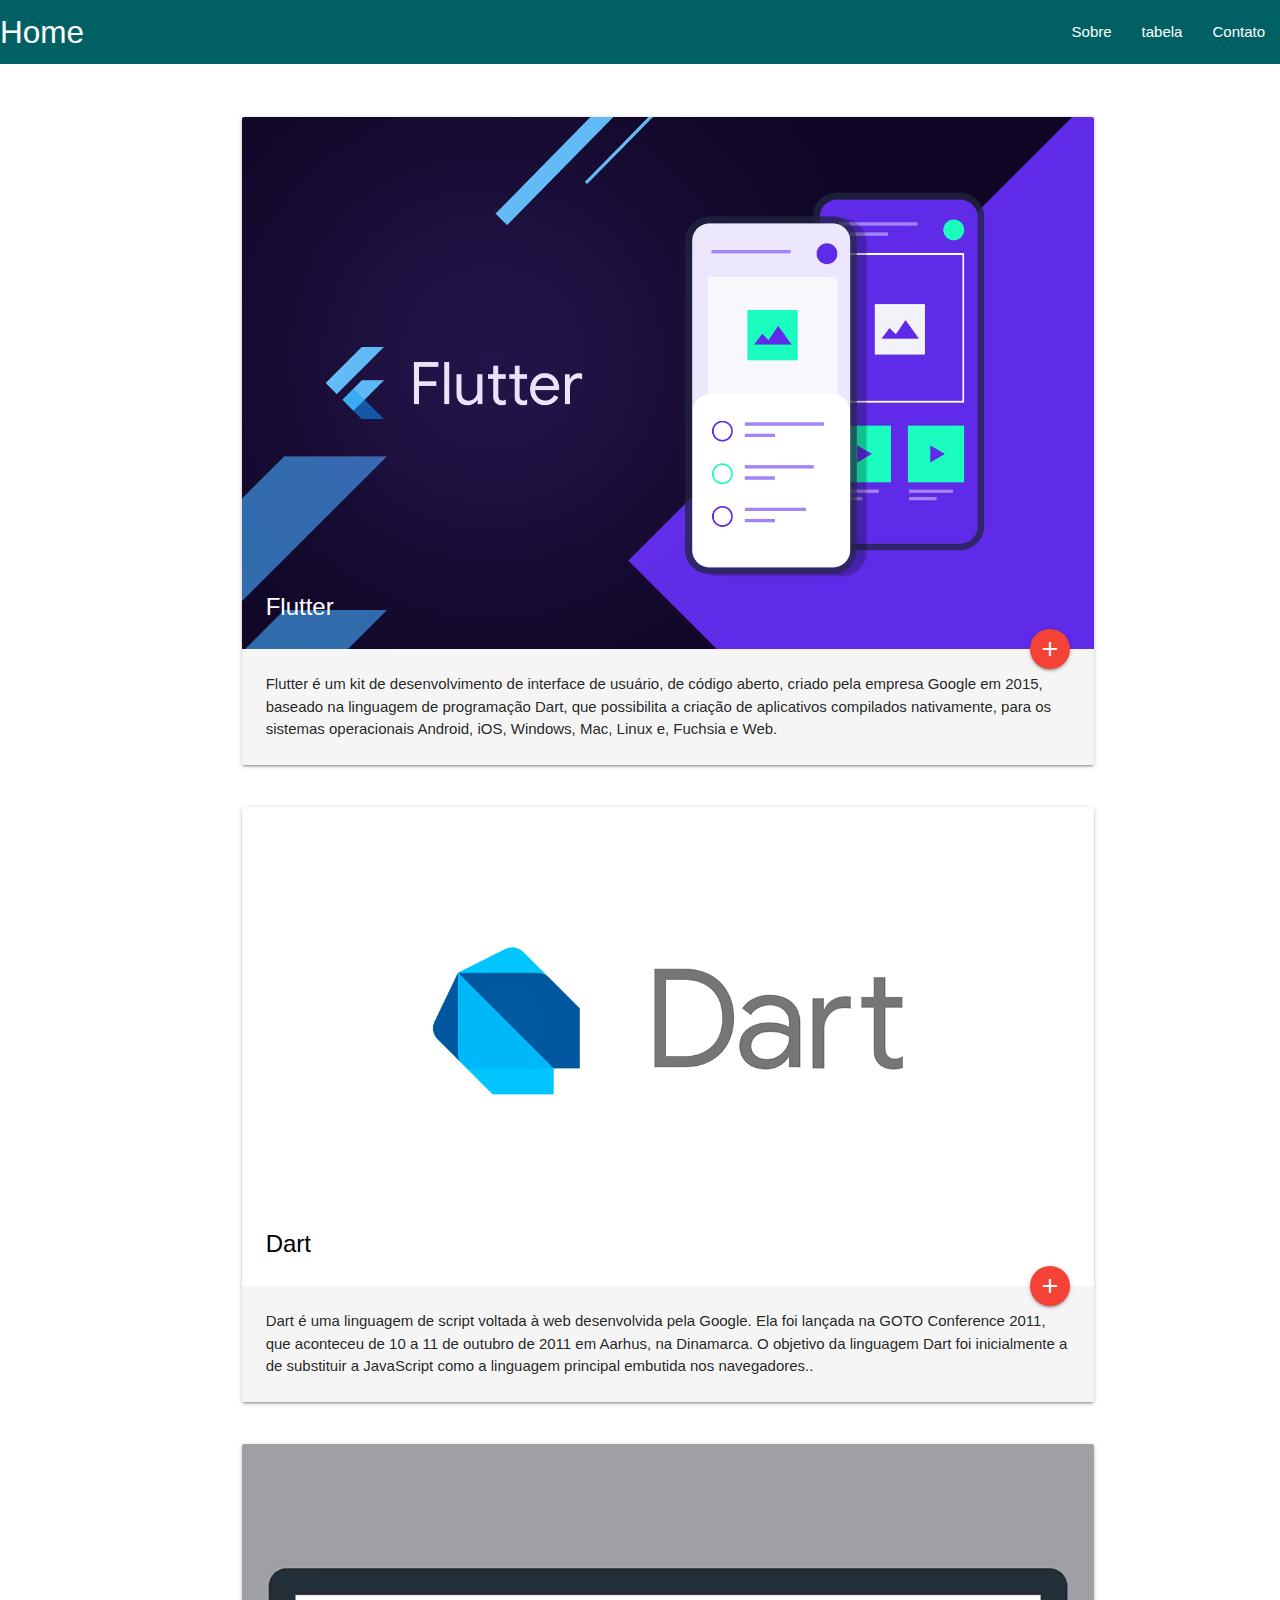
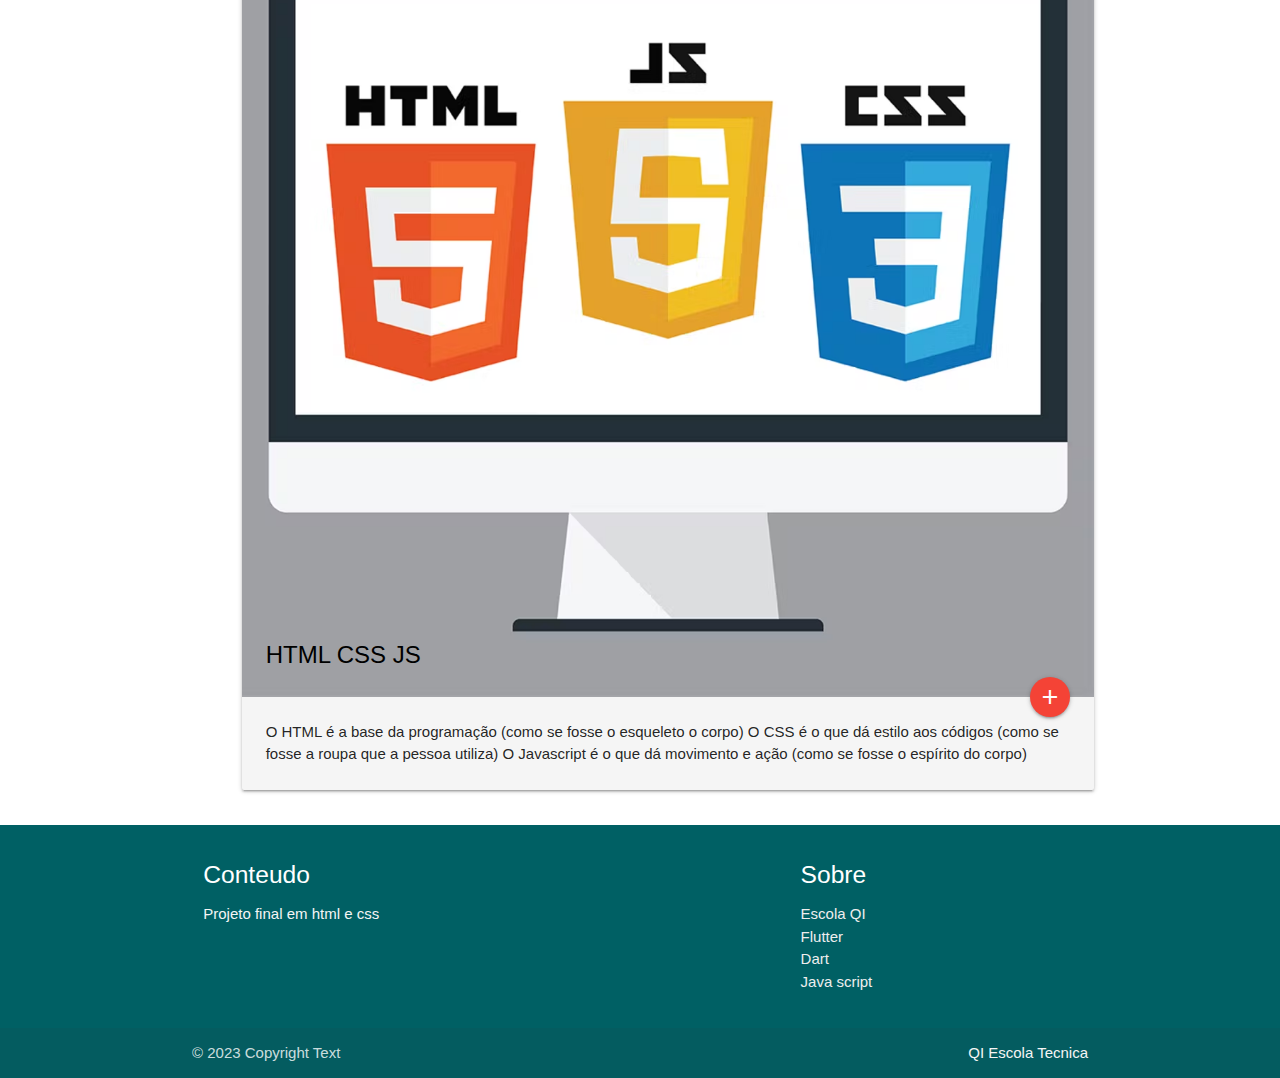
<file: site/index.html>
<!DOCTYPE html>
<html lang="en">

<head>
    <meta charset="UTF-8">
    <meta http-equiv="X-UA-Compatible" content="IE=edge">
    <meta name="viewport" content="width=device-width, initial-scale=1.0">
    <link rel="stylesheet" href="css/estilos.css">
    <link href="https://fonts.googleapis.com/icon?family=Material+Icons" rel="stylesheet">
    <link type="text/css" rel="stylesheet" href="materialize/css/materialize.css" media="screen,projection" />
    <meta name="viewport" content="width=device-width, initial-scale=1.0" />
    <title>Sobre Codigo</title>
</head>

<body>
    <header>
        <nav class="menu">
            <div class="nav-wrapper">
                <a href="./index.html" class="brand-logo">Home</a>
                <ul id="nav-mobile" class="right hide-on-med-and-down">
                    <li><a href="./sobre.html">Sobre</a></li>
                    <li><a href="./tabela.html">tabela</a></li>
                    <li><a href="./form.html">Contato</a></li>
                </ul>
            </div>
        </nav>
    </header>
    <section>
        
        <div class="container1">
            <br>
            <br>
            <div class="row">
                <div class="col s9 m10">
                    <div class="card">
                        <div class="card-image">
                            <img src="img/flu.png">
                            <span class="card-title" style="color: rgb(255, 255, 255);">Flutter </span>
                            <a class="btn-floating halfway-fab waves-effect waves-light red"><i
                                    class="material-icons">add</i></a>
                        </div>
                        <div class="card-content">
                            <p>Flutter é um kit de desenvolvimento de interface de usuário, de código aberto, criado
                                pela empresa Google em 2015, baseado na linguagem de programação Dart, que possibilita a
                                criação de aplicativos compilados nativamente, para os sistemas operacionais Android,
                                iOS, Windows, Mac, Linux e, Fuchsia e Web.</p>
                        </div>
                    </div>
                </div>
            </div>
            <div class="row">
                <div class="col s9 m10">
                    <div class="card">
                        <div class="card-image">
                            <img src="img/1.png">
                            <span class="card-title" style="color: rgb(0, 0, 0);">Dart</span>
                            <a class="btn-floating halfway-fab waves-effect waves-light red"><i
                                    class="material-icons">add</i></a>
                        </div>
                        <div class="card-content">
                            <p>Dart é uma linguagem de script voltada à web desenvolvida pela Google. Ela foi lançada na
                                GOTO Conference 2011, que aconteceu de 10 a 11 de outubro de 2011 em Aarhus, na
                                Dinamarca. O objetivo da linguagem Dart foi inicialmente a de substituir a JavaScript
                                como a linguagem principal embutida nos navegadores..</p>
                        </div>
                    </div>
                </div>
            </div>
            <div class="row">
                <div class="col s9 m10">
                    <div class="card">
                        <div class="card-image">
                            <img src="img/3.png">
                            <span class="card-title" style="color: rgb(0, 0, 0);">HTML CSS JS </span>
                            <a class="btn-floating halfway-fab waves-effect waves-light red"><i
                                    class="material-icons">add</i></a>
                        </div>
                        <div class="card-content">
                            <p>O HTML é a base da programação (como se fosse o esqueleto o corpo)
                                O CSS é o que dá estilo aos códigos (como se fosse a roupa que a pessoa utiliza)
                                O Javascript é o que dá movimento e ação (como se fosse o espírito do corpo)</p>
                        </div>
                    </div>
                </div>
            </div>
        </div>
    </section>

    <footer class="page-footer">
        <div class="container">
            <div class="row">
                <div class="col l6 s12">
                    <h5 class="white-text">Conteudo</h5>
                    <p class="grey-text text-lighten-4">Projeto final em html e css</p>
                </div>
                <div class="col l4 offset-l2 s12">
                    <h5 class="white-text">Sobre</h5>
                    <ul>
                        <li><a class="grey-text text-lighten-3" href="#!">Escola QI</a></li>
                        <li><a class="grey-text text-lighten-3" href="#!">Flutter</a></li>
                        <li><a class="grey-text text-lighten-3" href="#!">Dart</a></li>
                        <li><a class="grey-text text-lighten-3" href="#!">Java script</a></li>
                    </ul>
                </div>
            </div>

        </div>
        <div class="footer-copyright">
            <div class="container">
                © 2023 Copyright Text
                <a class="grey-text text-lighten-4 right" href="#!">QI Escola Tecnica </a>
            </div>
        </div>
    </footer>

</body>

</html>
</file>
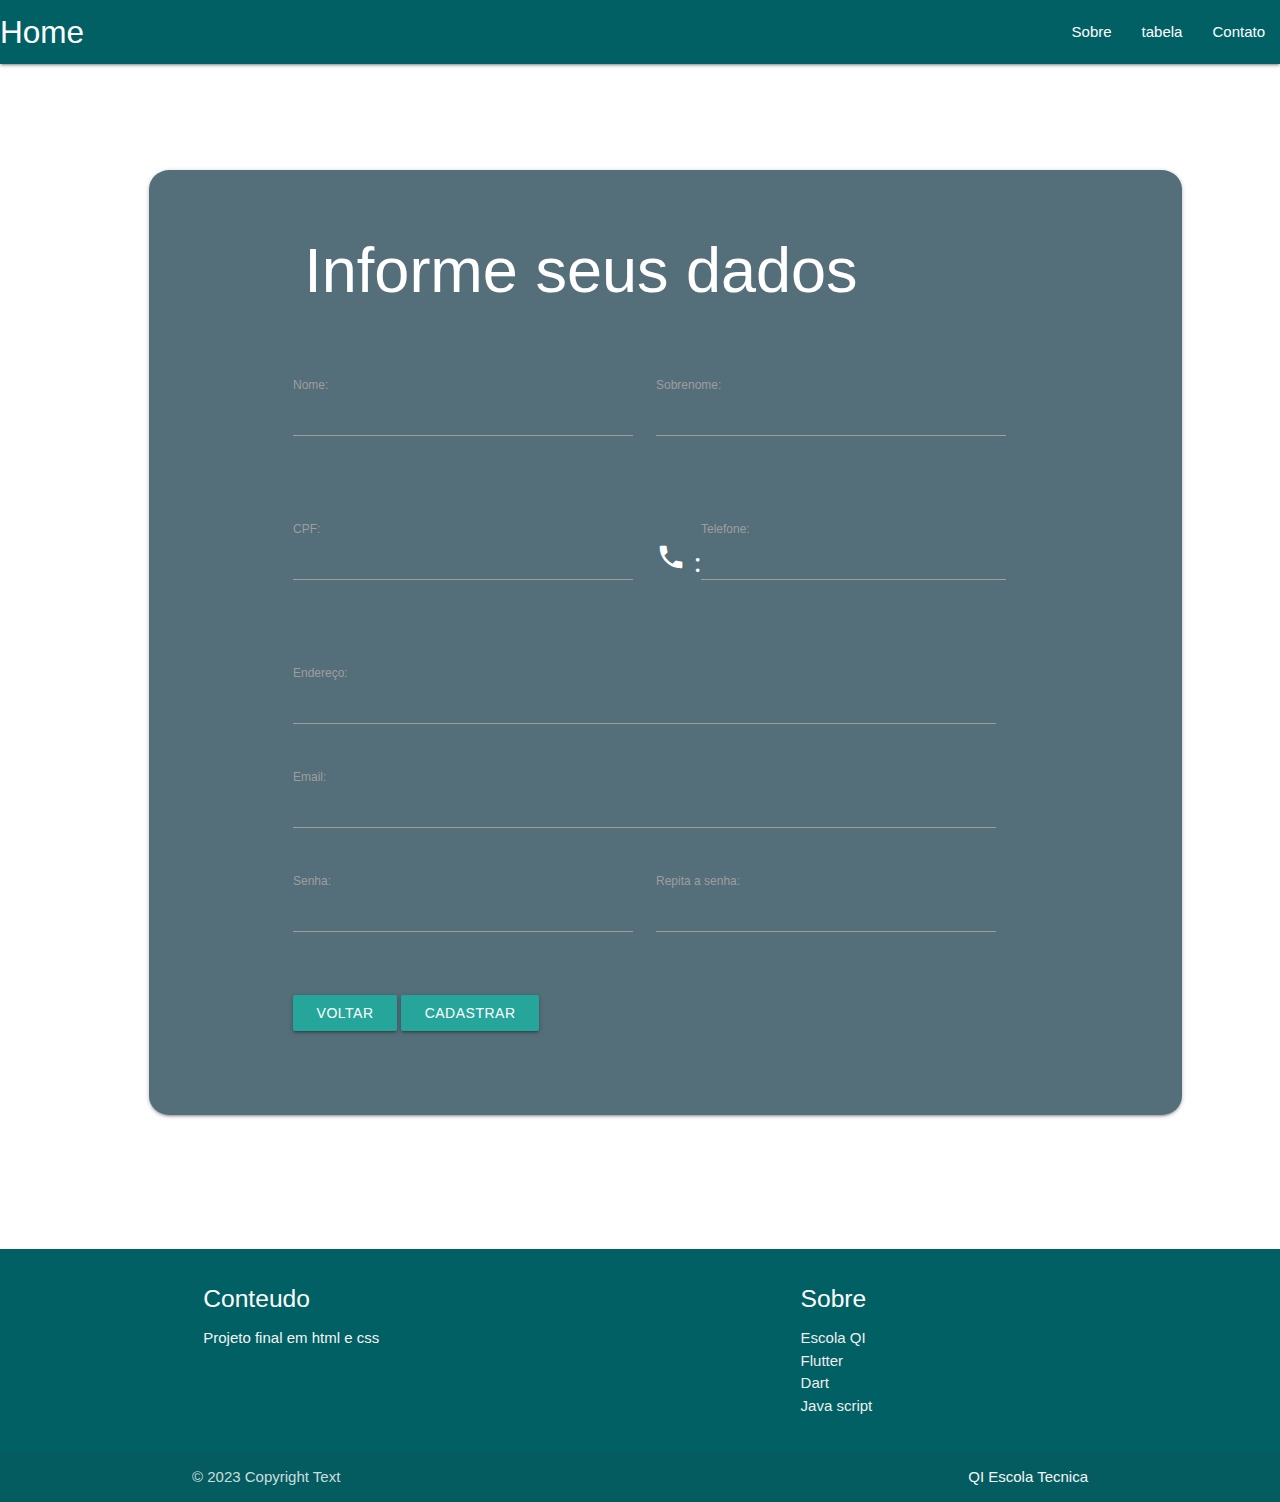
<file: site/form.html>
<!DOCTYPE html>
<html lang="en">

<head>
    <meta charset="UTF-8">
    <meta http-equiv="X-UA-Compatible" content="IE=edge">
    <meta name="viewport" content="width=device-width, initial-scale=1.0">
    <link rel="stylesheet" href="css/estilos.css">
    <link href="https://fonts.googleapis.com/icon?family=Material+Icons" rel="stylesheet">
    <link type="text/css" rel="stylesheet" href="materialize/css/materialize.css" media="screen,projection" />
    <meta name="viewport" content="width=device-width, initial-scale=1.0" />
    <title>Cadrastro</title>
</head>

<body>
    <header>
        <nav class="menu">
            <div class="nav-wrapper">
                <a href="./index.html" class="brand-logo">Home</a>
                <ul id="nav-mobile" class="right hide-on-med-and-down">
                    <li><a href="./sobre.html">Sobre</a></li>
                    <li><a href="./tabela.html">tabela</a></li>
                    <li><a href="./form.html">Contato</a></li>
                </ul>
            </div>
        </nav>
    </header>

    <section class="">
        <div class="row" style="padding-left: 4%;">
            <div class="col s12 m16" style="padding: 8%;">
                <div class="card blue-grey darken-1" style="border-radius: 2%;">
                    <div class="card-content white-text" style="padding-right: 5%; padding-left: 15%;">

                        <h1 style="padding-right: 25%;">Informe seus dados</h1>
                        <br>
                        <br>
                        <div class="row">
                            <form class="col m12 s15">
                                <div class="row">
                                    <div class="row">
                                        <div class="input-field col s5">
                                            <input value="" id="first_name2" type="text" class="validate">
                                            <label class="active" for="first_name2">Nome:</label>
                                        </div>

                                        <div class="row">
                                            <div class="input-field col s5">
                                                <input value="" id="first_name2" type="text" class="validate">
                                                <label class="active" for="first_name2">Sobrenome:</label>
                                            </div>
                                        </div>
                                    </div>
                                </div>

                            </form>
                            <form class="col s12">
                                <div class="row">
                                    <div class="row">
                                        <div class="input-field col s5">
                                            <input value="" id="CPF" type="number" class="validate">
                                            <label class="active" for="CPF">CPF:</label>
                                        </div>

                                        <div class="row">
                                            <div class="input-field col s5">
                                                <i class="material-icons prefix">phone :</i>
                                                <input value="" id="fone" type="text" class="validate">
                                                <label class="active" for="first_name2">Telefone:</label>
                                            </div>
                                        </div>
                                    </div>
                                </div>

                            </form>
                            <form class="col s12">
                                <div class="row">
                                    <div class="row">
                                        <div class="input-field col s10">
                                            <input value="" id="endereco" type="text" class="validate">
                                            <label class="active" for="endereco">Endereço:</label>
                                        </div>

                                    </div>
                            </form>
                            
                            <form class="col s12">
                                <div class="row">
                                    <div class="row">
                                        <div class="input-field col s10">
                                            <input value="" id="first_name2" type="email" class="validate">
                                            <label class="active" for="email">Email:</label>
                                        </div>

                                    </div>
                            </form>
                            <form class="col s12">
                                <div class="row">
                                    <div class="row">
                                        <div class="input-field col s5">
                                            <input value="" id="first_name2" type="password" class="validate">
                                            <label class="active" for="first_name2">Senha:</label>
                                            <a href="./index.html"></a>
                                        </div>
                                        <div class="input-field col s5">
                                            <input value="" id="first_name2" type="password" class="validate">
                                            <label class="active" for="first_name2">Repita a senha:</label>
                                        </div>

                                    </div>
                            </form>

                        </div>
                        <a class="waves-effect waves-light btn" href="./index.html"><i class="material-icons right" onclick="voltar""
                                style="padding-right: 11%;"></i>Voltar</a>

                        <a class="waves-effect waves-light btn" value="Cadastrar" onclick="msg()"><i
                                class="material-icons right"></i>Cadastrar</a>

                        <script>
                            function voltar(){
                                return 
                            }
                            function msg() {
                                alert("Ainda em manutenção!");
                            }
                        </script>
                    </div>
                </div>
            </div>
        </div>
    </section>



    <footer class="page-footer">
        <div class="container">
            <div class="row">
                <div class="col l6 s12">
                    <h5 class="white-text">Conteudo</h5>
                    <p class="grey-text text-lighten-4">Projeto final em html e css</p>
                </div>
                <div class="col l4 offset-l2 s12">
                    <h5 class="white-text">Sobre</h5>
                    <ul>
                        <li><a class="grey-text text-lighten-3" href="#!">Escola QI</a></li>
                        <li><a class="grey-text text-lighten-3" href="#!">Flutter</a></li>
                        <li><a class="grey-text text-lighten-3" href="#!">Dart</a></li>
                        <li><a class="grey-text text-lighten-3" href="#!">Java script</a></li>
                    </ul>
                </div>
            </div>

        </div>
        <div class="footer-copyright">
            <div class="container">
                © 2023 Copyright Text
                <a class="grey-text text-lighten-4 right" href="#!">QI Escola Tecnica </a>
            </div>
        </div>
    </footer>

</body>

</html>
</file>
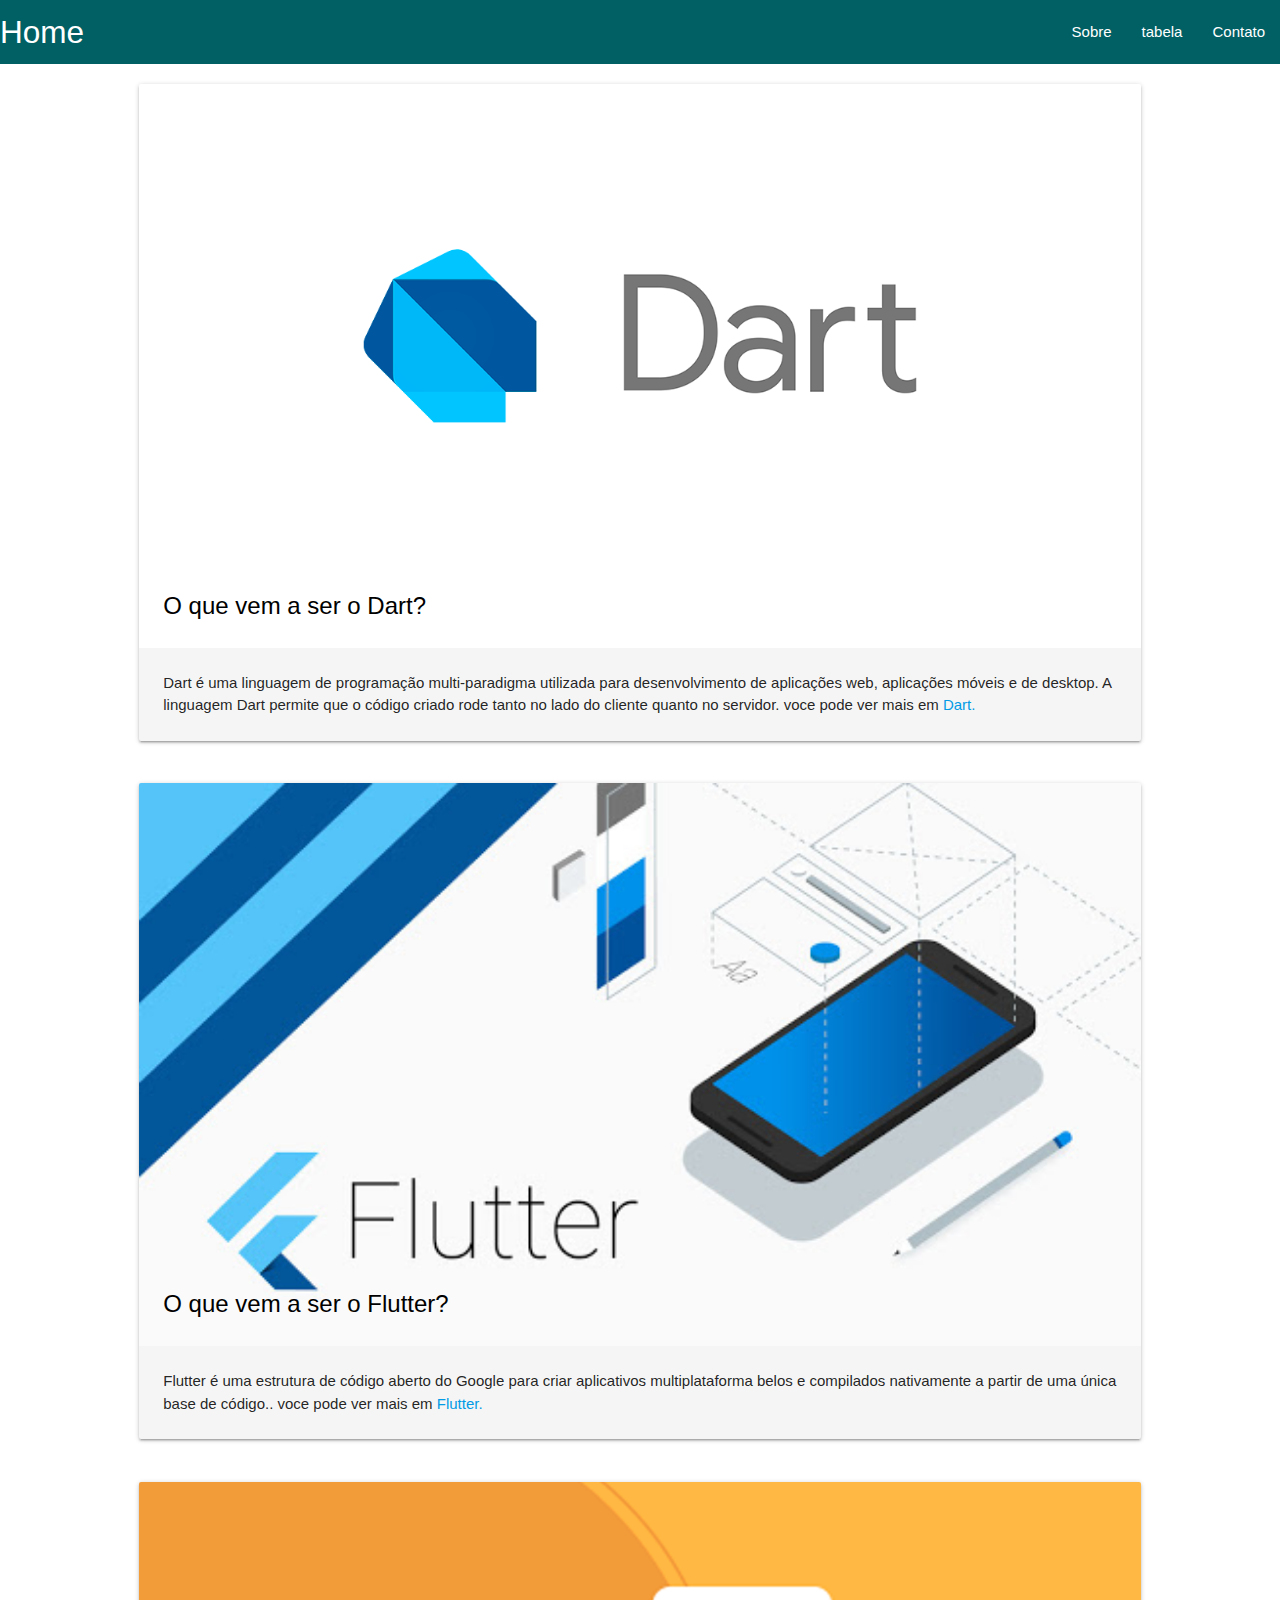
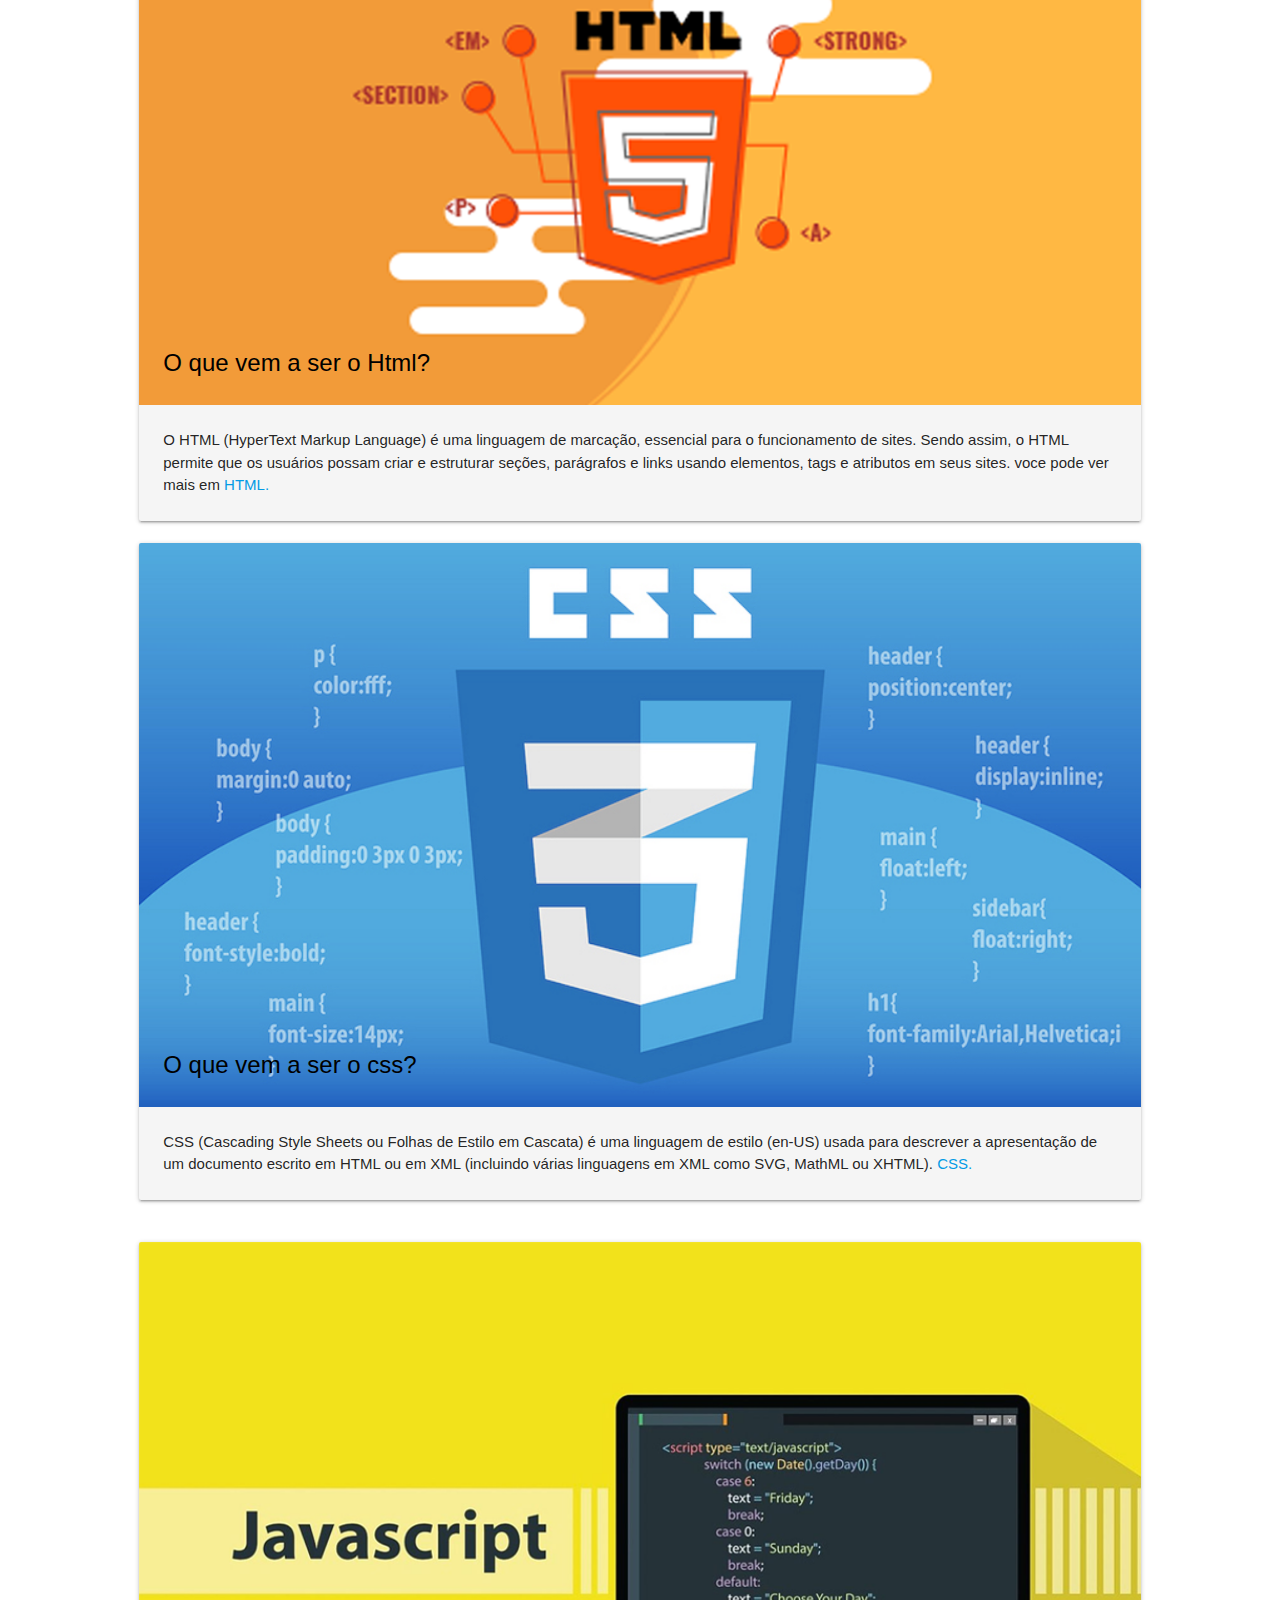
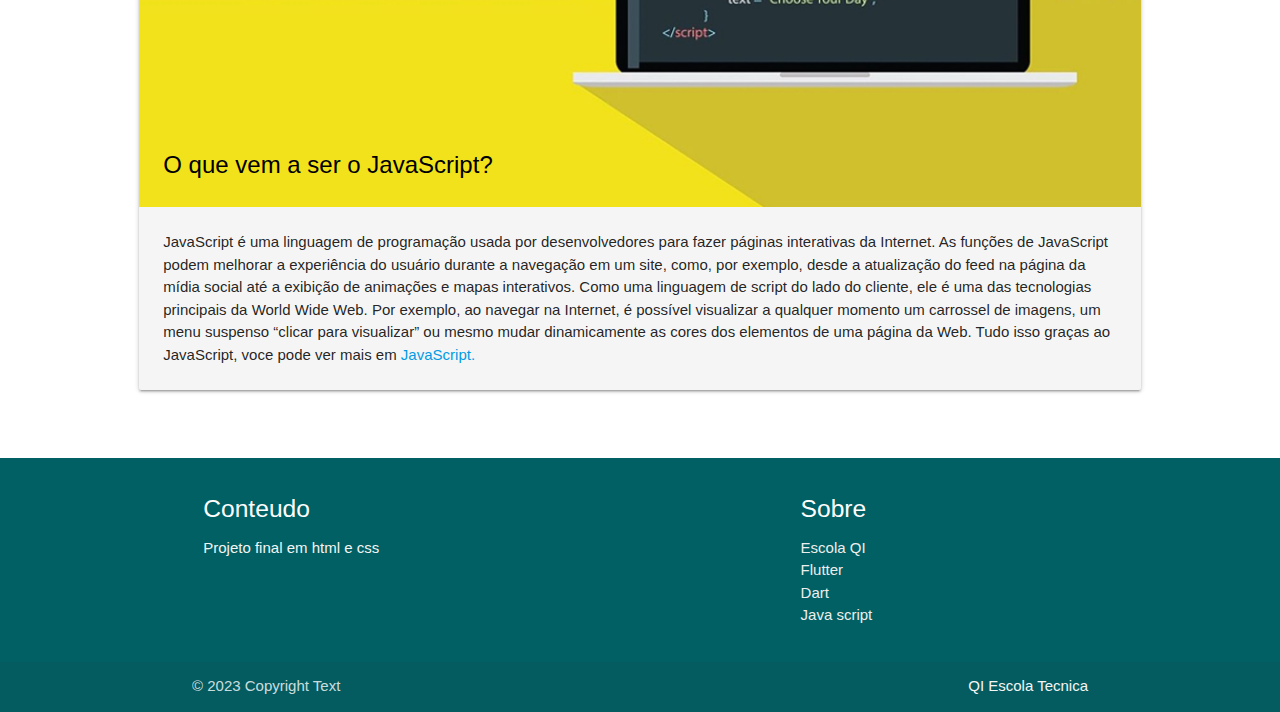
<file: site/sobre.html>
<!DOCTYPE html>
<html lang="en">

<head>
    <meta charset="UTF-8">
    <meta http-equiv="X-UA-Compatible" content="IE=edge">
    <meta name="viewport" content="width=device-width, initial-scale=1.0">
    <link rel="stylesheet" href="css/estilos.css">
    <link rel="stylesheet" href="css/sobre.css">
    <link href="https://fonts.googleapis.com/icon?family=Material+Icons" rel="stylesheet">
    <link type="text/css" rel="stylesheet" href="materialize/css/materialize.css" media="screen,projection" />
    <meta name="viewport" content="width=device-width, initial-scale=1.0" />
    <title>Sobre</title>
</head>

<body>
    <header>
        <nav class="menu">
            <div class="nav-wrapper">
                <a href="./index.html" class="brand-logo">Home</a>
                <ul id="nav-mobile" class="right hide-on-med-and-down">
                    <li><a href="./sobre.html">Sobre</a></li>
                    <li><a href="./tabela.html">tabela</a></li>
                    <li><a href="./form.html">Contato</a></li>
                </ul>
            </div>
        </nav>
    </header>

    <section class="sobre">

        <div class="inicio">

            <div class="row">
                <div class="col s12 m16">
                    <div class="card">
                        <div class="card-image" style="color: black;">
                            <img src="./img/1.png">
                            <span class="card-title" style="color: black;">O que vem a ser o Dart?</span>

                        </div>
                        <div class="card-content">
                            <p>Dart é uma linguagem de programação multi-paradigma utilizada para desenvolvimento de
                                aplicações web, aplicações móveis e de desktop. A linguagem Dart permite que o código
                                criado rode tanto no lado do cliente quanto no servidor.

                                voce pode ver mais em <a href="https://dart.dev/">Dart.</a>
                            </p>
                        </div>
                    </div>
                </div>
            </div>
            <div class="row">
                <div class="col s12 m16">
                    <div class="card">
                        <div class="card-image" style="color: black;">
                            <img src="./img/ft.jpg">
                            <span class="card-title" style="color: black;">O que vem a ser o Flutter?</span>

                        </div>
                        <div class="card-content">
                            <p>Flutter é uma estrutura de código aberto do Google para criar aplicativos multiplataforma
                                belos e compilados nativamente a partir de uma única base de código..
                                voce pode ver mais em <a href="https://flutter.dev/">Flutter.</a></p>
                        </div>
                    </div>
                </div>
            </div>
            <div class="row">
                <div class="col s12 m16">
                    <div class="card">

                        <div class="card-image" style="color: black;">

                            <img src="./img/ht.png">

                            <span class="card-title" style="color: black;">O que vem a ser o Html?</span>

                        </div>
                        <div class="card-content">
                            <p> O HTML (HyperText Markup Language) é uma linguagem de marcação, essencial para
                                o funcionamento de sites. Sendo assim, o HTML permite que os usuários possam criar e
                                estruturar seções, parágrafos e links usando elementos, tags e atributos em seus sites.
                                voce pode ver mais em <a href="https://www.w3schools.com/html/">HTML.</a>
                            </p>


                        </div>
                    </div>
                </div>
                <div class="row">
                    <div class="col s12 m16">
                        <div class="card">
                            <div class="card-image" style="color: black;">
                                <img src="./img/css1.png">
                                <span class="card-title" style="color: black;">O que vem a ser o css?</span>

                            </div>
                            <div class="card-content">
                                <p>CSS (Cascading Style Sheets ou Folhas de Estilo em Cascata) é uma linguagem de estilo
                                    (en-US) usada para descrever a apresentação de um documento escrito em HTML ou em
                                    XML (incluindo várias linguagens em XML como SVG, MathML ou XHTML).
                                    <a href="https://www.w3schools.com/css/">CSS.</a>
                                </p>
                            </div>
                        </div>
                    </div>
                </div>
                <div class="row">
                    <div class="col s12 m16">
                        <div class="card">
                            <div class="card-image" style="color: black;">
                                <img src="./img/java.png">
                                <span class="card-title" style="color: black;">O que vem a ser o JavaScript?</span>

                            </div>
                            <div class="card-content">
                                <p>JavaScript é uma linguagem de programação usada por desenvolvedores para fazer
                                    páginas interativas da Internet. As funções de JavaScript podem melhorar a
                                    experiência do usuário durante a navegação em um site, como, por exemplo, desde a
                                    atualização do feed na página da mídia social até a exibição de animações e mapas
                                    interativos. Como uma linguagem de script do lado do cliente, ele é uma das
                                    tecnologias principais da World Wide Web. Por exemplo, ao navegar na Internet, é
                                    possível visualizar a qualquer momento um carrossel de imagens, um menu suspenso
                                    “clicar para visualizar” ou mesmo mudar dinamicamente as cores dos elementos de uma
                                    página da Web. Tudo isso graças ao JavaScript, voce pode ver mais em
                                    <a href="https://www.devmedia.com.br/javascript/">JavaScript.</a></p>
                            </div>
                        </div>
                    </div>
                </div>
            </div>
    </section>

    <footer class="page-footer">
        <div class="container">
            <div class="row">
                <div class="col l6 s12">
                    <h5 class="white-text">Conteudo</h5>
                    <p class="grey-text text-lighten-4">Projeto final em html e css</p>
                </div>
                <div class="col l4 offset-l2 s12">
                    <h5 class="white-text">Sobre</h5>
                    <ul>
                        <li><a class="grey-text text-lighten-3" href="#!">Escola QI</a></li>
                        <li><a class="grey-text text-lighten-3" href="#!">Flutter</a></li>
                        <li><a class="grey-text text-lighten-3" href="#!">Dart</a></li>
                        <li><a class="grey-text text-lighten-3" href="#!">Java script</a></li>
                    </ul>
                </div>
            </div>

        </div>
        <div class="footer-copyright">
            <div class="container">
                © 2023 Copyright Text
                <a class="grey-text text-lighten-4 right" href="#!">QI Escola Tecnica </a>
            </div>
        </div>
    </footer>

</body>

</html>
</file>
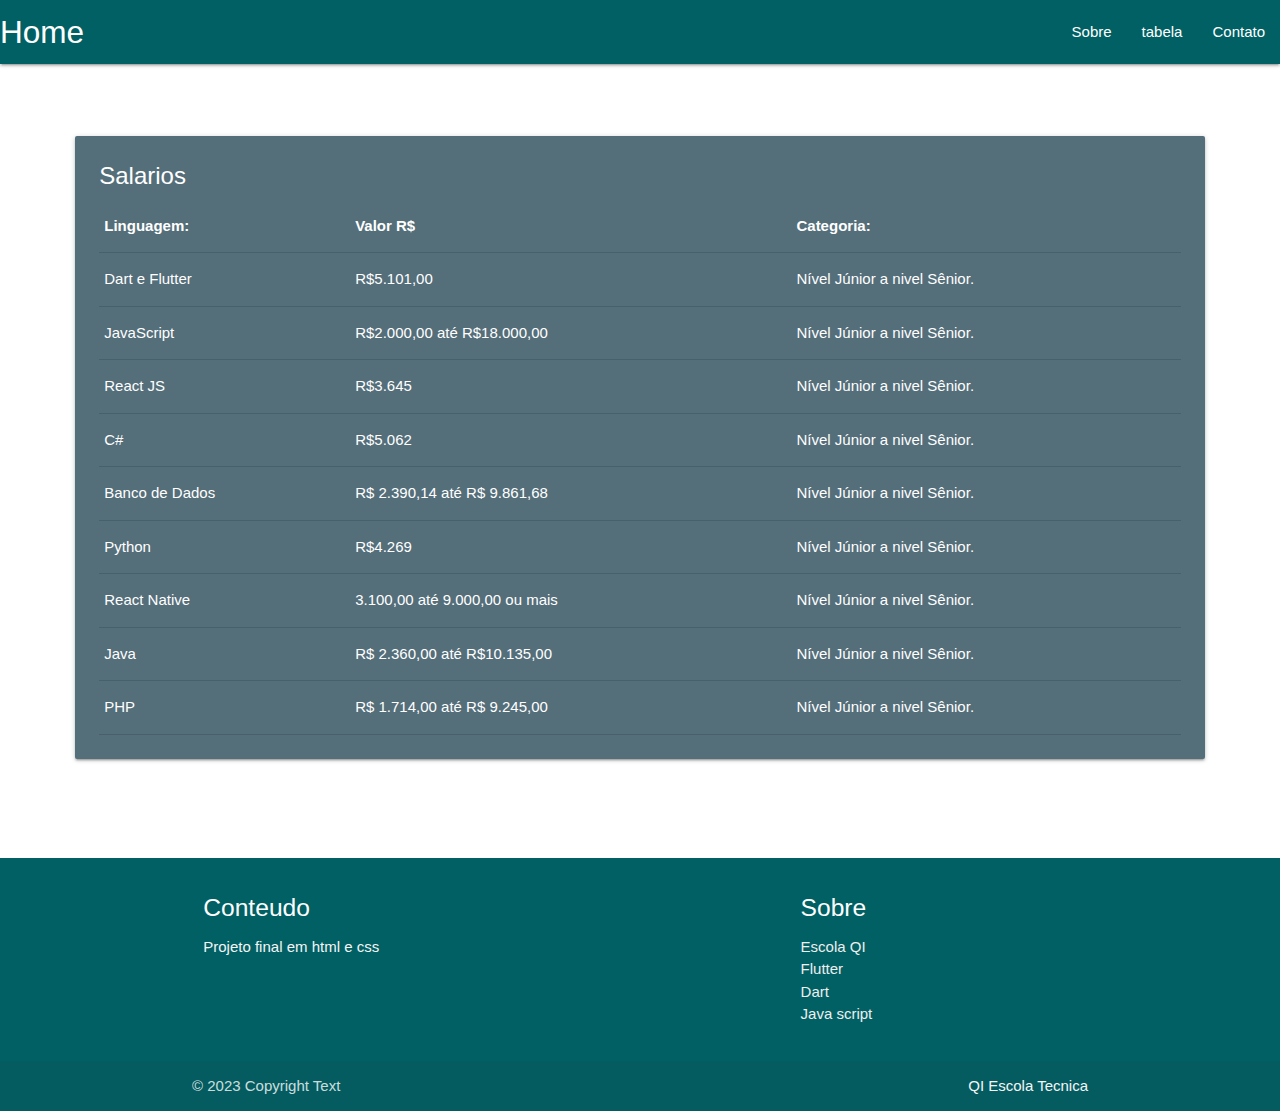
<file: site/tabela.html>
<!DOCTYPE html>
<html lang="en">

<head>
    <meta charset="UTF-8">
    <meta http-equiv="X-UA-Compatible" content="IE=edge">
    <meta name="viewport" content="width=device-width, initial-scale=1.0">
    <link rel="stylesheet" href="css/estilos.css">
    <link href="https://fonts.googleapis.com/icon?family=Material+Icons" rel="stylesheet">
    <link type="text/css" rel="stylesheet" href="materialize/css/materialize.css" media="screen,projection" />
    <meta name="viewport" content="width=device-width, initial-scale=1.0" />
    <title>Salarios</title>
</head>

<body>
    <header>
        <nav class="menu">
            <div class="nav-wrapper">
                <a href="./index.html" class="brand-logo">Home</a>
                <ul id="nav-mobile" class="right hide-on-med-and-down">
                    <li><a href="./sobre.html">Sobre</a></li>
                    <li><a href="./tabela.html">tabela</a></li>
                    <li><a href="./form.html">Contato</a></li>
                </ul>
            </div>
        </nav>
    </header>

    <section>
        <div class="tab">
            <div class="row">
                <div class="col s12 m16">
                  <div class="card blue-grey darken-1">
                    <div class="card-content white-text">
                      <span class="card-title">Salarios</span>
                      <table>
                        
                        <tr>
                            <th>Linguagem:</th>
                            <th>Valor R$</th>
                            <th>Categoria:</th>
                        </tr>
                        <tr>
                            <td>Dart e Flutter</td>
                            <td> R$5.101,00</td>
                            <td> Nível Júnior a nivel Sênior.</td>
                        </tr>
                        <tr>
                            <td>JavaScript</td>
                            <td>R$2.000,00 até R$18.000,00</td>
                            <td> Nível Júnior a nivel Sênior.</td>
                        </tr>
                        <tr>
                            <td>React JS</td>
                            <td>R$3.645</td>
                            <td> Nível Júnior a nivel Sênior.</td>
                        </tr>
                        <tr>
                            <td>C#</td>
                            <td>R$5.062</td>
                            <td> Nível Júnior a nivel Sênior.</td>
                        </tr>
                        <tr>
                            <td>Banco de Dados</td>
                            <td>R$ 2.390,14 até R$ 9.861,68</td>
                            <td> Nível Júnior a nivel Sênior.</td>
                        </tr>
                        <tr>
                            <td>Python</td>
                            <td>R$4.269</td>
                            <td> Nível Júnior a nivel Sênior.</td>
                        </tr>
                        <tr>
                            <td> React Native</td>
                            <td>3.100,00 até 9.000,00 ou mais</td>
                            <td> Nível Júnior a nivel Sênior.</td>
                        </tr>
                        <tr>
                            <td>Java</td>
                            <td>R$ 2.360,00 até R$10.135,00</td>
                            <td> Nível Júnior a nivel Sênior.</td>
                        </tr>
                        <tr>
                            <td>PHP</td>
                            <td>R$ 1.714,00 até R$ 9.245,00</td>
                            <td> Nível Júnior a nivel Sênior.</td>
                        </tr>
                    </table>
                    </div>
                    
                  </div>
                </div>
              </div>
            
        </div>
    </section>

    <footer class="page-footer">
        <div class="container">
            <div class="row">
                <div class="col l6 s12">
                    <h5 class="white-text">Conteudo</h5>
                    <p class="grey-text text-lighten-4">Projeto final em html e css</p>
                </div>
                <div class="col l4 offset-l2 s12">
                    <h5 class="white-text">Sobre</h5>
                    <ul>
                        <li><a class="grey-text text-lighten-3" href="#!">Escola QI</a></li>
                        <li><a class="grey-text text-lighten-3" href="#!">Flutter</a></li>
                        <li><a class="grey-text text-lighten-3" href="#!">Dart</a></li>
                        <li><a class="grey-text text-lighten-3" href="#!">Java script</a></li>
                    </ul>
                </div>
            </div>

        </div>
        <div class="footer-copyright">
            <div class="container">
                © 2023 Copyright Text
                <a class="grey-text text-lighten-4 right" href="#!">QI Escola Tecnica </a>
            </div>
        </div>
    </footer>

</body>

</html>
</file>
<file: site/css/estilos.css>
menu{
    background-color: rgb(110, 98, 93);
}

.container1{
    background-color: rgb(255, 255, 255);
    padding-left: 18%;
    
}


.topo{
    
    display: flex;
    
    flex-flow: center;
    align-items: center;
    padding:1% ;
}

fieldset{
    width: 30%;
}

fieldset img{
    width: 50px;
}

.botao{
    padding-right: 22%;
}
.tab{
    padding: 5%;
}
body{
    background-color: rgb(255, 255, 255);
}
</file>
<file: site/css/sobre.css>
.sobre{
    background-color: rgb(255, 255, 255);
    padding-left: 10%;
    padding-right: 10%;
    padding-top: 1%;
    padding-block-end: 1%;
    
}

.inicio{
    display: flex;
    background-color: rgb(255, 255, 255);
    justify-content: center;
    align-items: center;
    flex-direction: column;
    border-radius: 1%;
}
</file>
